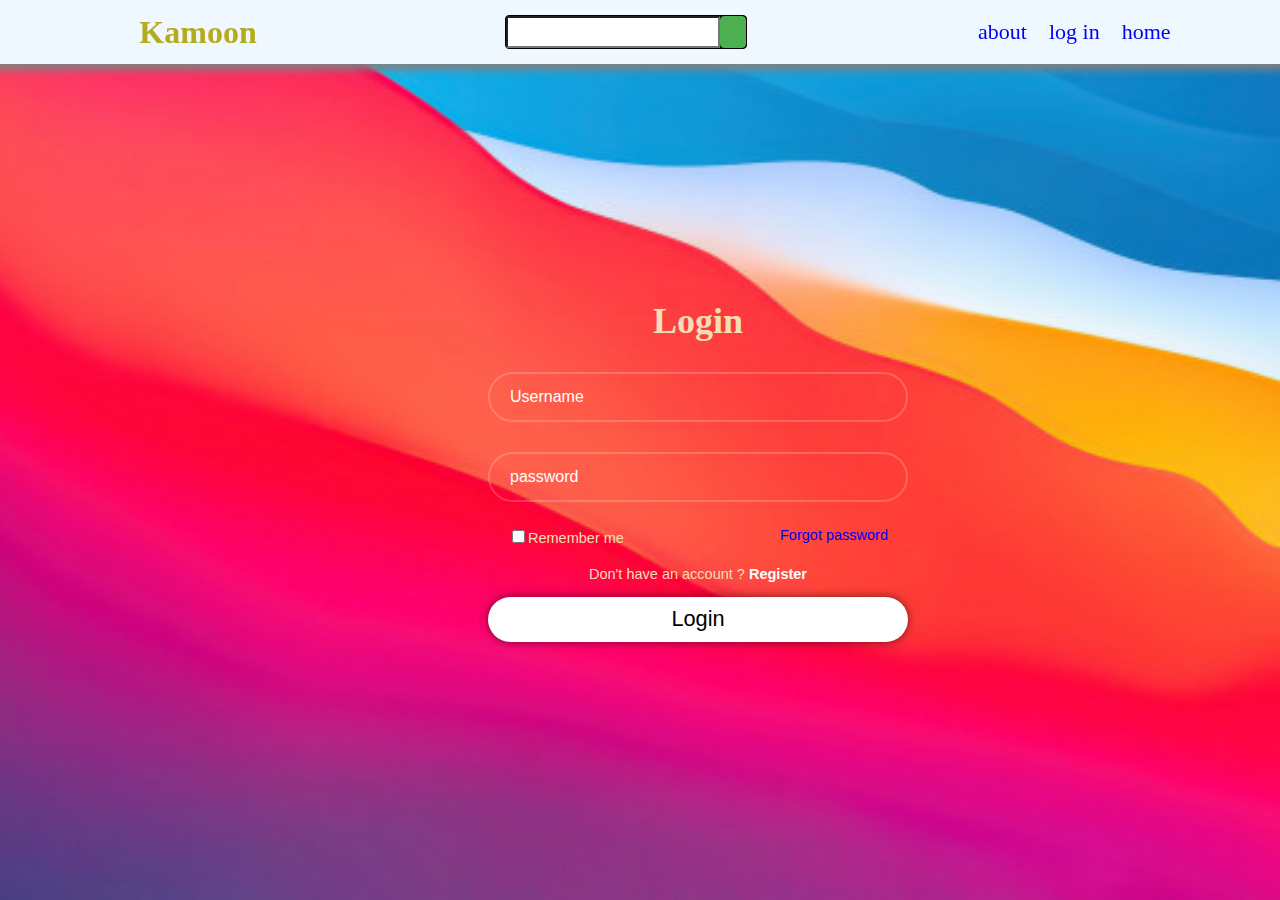
<file: kamoon/login.html>
<html lang="en">
   <head>
      <link rel="stylesheet" href="style.css">
      <link rel="preconnect" href="https://fonts.googleapis.com">
     </head>
    <body id="login">
        <nav>   
            <figure class="logo">
             <h1 class="logo1">Kamoon</h1>
            </figure>
            <div class="search-bar">
                <input type="search" class="search">
                <button class="search-button"><i class="fa-solid fa-magnifying-glass"></i></button>
            </div>
            <div>
            <ul class="nav-links">
                <li class="nav-link"><a href="./about.html"> about</a></li>
                <li class="nav-link"><a href="login.html"> log in</a></li>
               
                <li class="nav-link"><a href="./inedx.html"> home</a></li>
            </ul>
            </div>
           </nav>
      <div class="wrapper">
<form action="" >
  <h1>Login</h1>
  <div class="input-box"> 
<input type="text" placeholder="Username"
required>
   </div>    
  <div class="input-box">
    <input type="password" 
    placeholder="password" required>
 </div>

 <div class="remember-forgot">
  <label><input type="checkbox">Remember me</label>
<a href="#"style=>Forgot password</a>

</div> 
<div class="register-link">
<p> Don't have an account ?
<a href="#">Register</a></p> 
<button type="submit"class="btn">Login</button>

</div>
</form>
       </div>
</body>      
   </html>
</file>
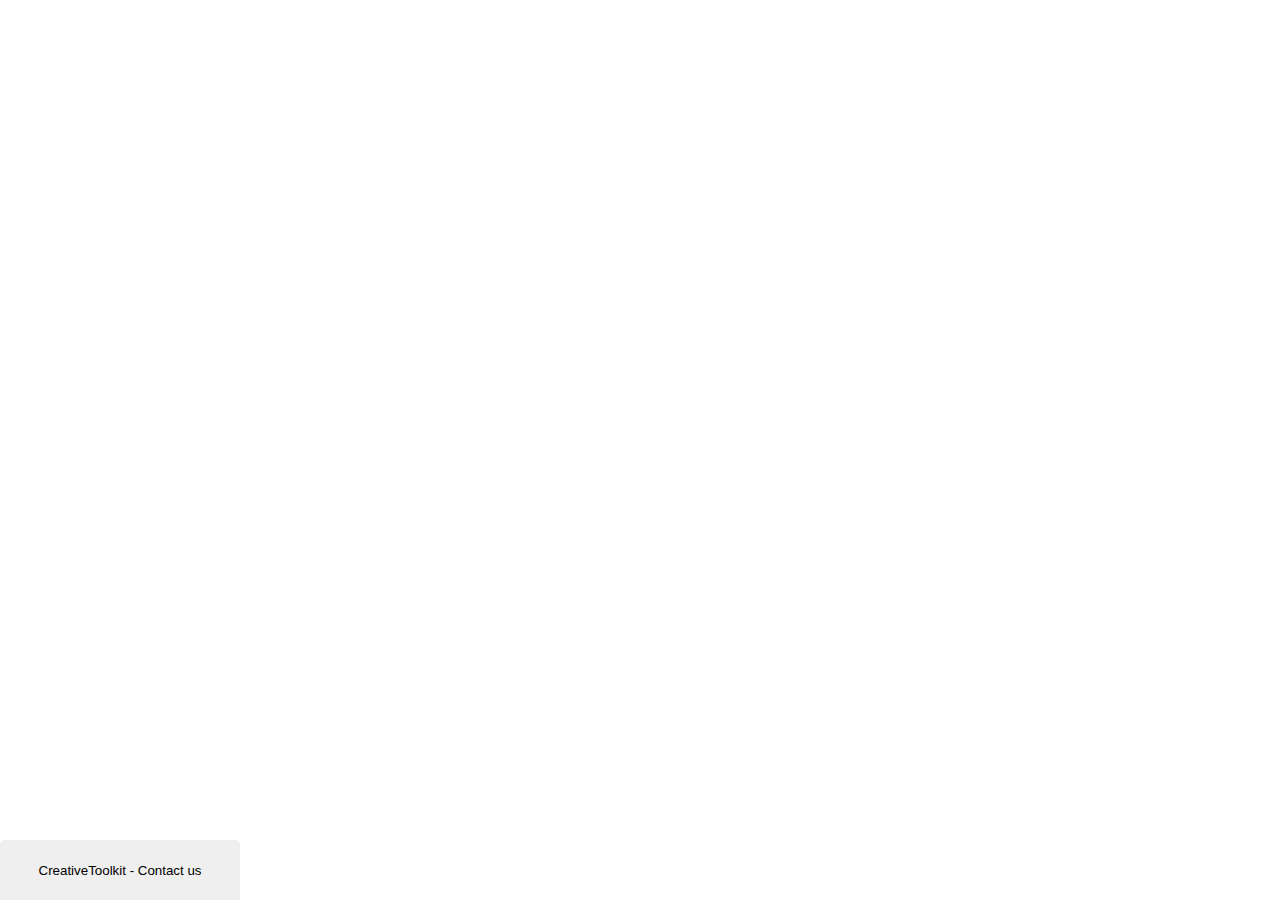
<file: kamoon/assets/bc_files/saved_resource.html>
<!-- saved from url=(0011)about:blank -->
<html lang="en"><head><meta http-equiv="Content-Type" content="text/html; charset=UTF-8"><meta content="text/html; charset=utf-8"><meta name="viewport" content="width=device-width, initial-scale=1, maximum-scale=1, user-scalable=no"><link href="https://fonts.googleapis.com/css?family=Lato:100,100i,300,300i,400,400i,700,700i,900,900i&amp;subset=latin-ext"><link href="https://embed.tawk.to/_s/v4/app/65839862293/css/min-widget.css" rel="stylesheet"><style type="text/css" class="tawk-global-variables">:root {
					--tawk-header-background-color: #ed206f !important;
					--tawk-header-background-color-alpha: #ed206f50 !important;
					--tawk-header-text-color: #ffffff !important;
					--tawk-header-override-padding-top: 1rem !important;
					--tawk-footer-override-padding-bottom: 0 !important;
				}.tawk-visitor-chat-bubble {
				background :  #e5e5e5 !important;
				color :  #151616 !important;
			}.tawk-agent-chat-bubble {
				background :  #ed206f !important;
				color :  #ffffff !important;
			}.tawk-agent-chat-bubble-dots {
				background :  #ed206f !important;
			}</style></head><body class="font-lato"><div style="width: 100%; height: 100%;"><div class="tawk-min-container" style=""><!----><button type="button" class="tawk-custom-color tawk-custom-border-color tawk-button" tabindex="0" style="border-radius: 5px 5px 0px 0px; width: 240px; height: 60px; padding: 0px 15px; bottom: 0px; left: 0px; position: absolute; z-index: 1000; border: 0px;"><div><div class="tawk-text-left tawk-flex tawk-flex-middle"><div class="tawk-text-truncate" style="width: 100%; flex: 0 0 auto;"> CreativeToolkit - Contact us </div><div class="tawk-flex tawk-flex-middle" style="width: 100%; display: none;"><!----><div class="tawk-margin-xsmall-left" style="overflow: hidden; width: 100%;"><!----><!----></div></div></div></div></button></div></div></body></html>
</file>
<file: kamoon/style.css>
#login {
    margin: 0;
padding: 0;
box-sizing: border-box;
}
 a{
    text-decoration: none;
 }
#home{
font-family: system-ui, -apple-system, BlinkMacSystemFont, 'Segoe UI', Roboto, Oxygen, Ubuntu, Cantarell, 'Open Sans', 'Helvetica Neue', sans-serif;
letter-spacing: 2px;
background-color: aliceblue;
padding: 100px,0,0,100px;
margin: 0;
margin-right: 0;
}
html {
	scroll-behavior: smooth;
}
button:active{
    opacity: 50%;
}
.container{
display: flex;
flex-direction: column;
}
h1{
    margin: 0;
}
a{
    text-decoration: none;
}
a:hover{
    text-decoration: underline;
}
li{
    display: block;
}
.yellow{
    color: rgb(203, 154, 28);
    margin-right: 50px;
}
ul{
padding: 0;
display: block;
}
.kamoon{
    color: rgb(203, 154, 28);
}
/*
Starter
*/
#starter{
    text-align: center;
    position: fixed;
    left: 0;
    top: 0;
    z-index: 1000;
    height: 100%;
    width: 100%;
    display: flex;
    flex-direction: column;
    align-items: center;
    font-size: 50px;
    background-color: aliceblue;
    animation-name: shrink;
    animation-duration: 2s;
    animation-delay: 2.7s;
    transition: all ease-out;
}
.starter-container{
    position: absolute;
left: 50%;
top: 40%;
transform: translate(-50%,-50%);
}
@keyframes shrink {
    0%{
        height: 100%;width: 100%;opacity: 100%;
    }
    50%{
        width: 2px;height: 100%;
    }
    100%{
        height: 2px; width: 2px;opacity: 0%;
    }
    
}
.sec{display: flex;
    justify-content: space-between;
    flex-direction: row-reverse;

}
.shape {
    position: fixed;
    animation-name: down;
    animation-duration: 2s; 
    top: -22px;
    transition: 2s;
}
@keyframes down {
    0% {
        top:-22px;
      }
      50%{
        top: 500px;
      }
      100% {
        top:1000px;
      }
}
.shape--0{
    width: 12px;
    height: 12px;
    left: 5vw;
    animation-delay: 0.2s;
}
.shape--1{
    width: 12px;
    height: 12px;
    left: 50vw;
    animation-delay: 0.3s;
}
.shape--2{
    width: 12px;
    height: 12px;
    left: 80vw;
    animation-delay: 0.4s;
}
.shape--3{
    width: 12px;
    height: 12px;
    left: 5vw;
    animation-delay: 0.5s;
}
.shape--4{
    width: 12px;
    height: 12px;
    left: 50vw;
    animation-delay: 0.6s ;
}
.shape--5{
    width: 12px;
    height: 12px;
    left: 80vw;
    animation-delay: 0.7s;
}
.shape--6{
    width: 12px;
    height: 12px;
    left: 5vw;
}
.shape--7{
    width: 12px;
    height: 12px;

    left: 50vw;
}
.shape--8{
    width: 12px;
    height: 12px;
    left: 80vw;
}
/*
Nav
*/
.search-bar{
background-color: black;
border: 1px solid black;
border-radius: 4px;
width: 240px;
height: 32px;
display: flex;
}
.search{
    display: flex;
    margin: none;
    background-color: #fff;
    width: 1200px;
}
.search-button{
    padding: 8px 12px;
    background-color: #4CAF50;
    color: #fff;
    border: 1px solid #4CAF50;
    border-radius: 4px;
    cursor: pointer;
    outline: none;
    margin: none;
}
nav{
    position: fixed;
    top: 0;
    display: flex;
    height: 64px;
    align-items: center;
    padding-right: 10px;
    width: 100%;
    justify-content: space-around;
    margin: 0;
    overflow: hidden;
    box-shadow: 0px 6px 8px gray;
    background-color: aliceblue;
    z-index: 101;
}
.logo1{
    color: #b4ac1e;
}
.nav-links{
    position: relative;
display: flex;
justify-content: space-between;
font-size: 22px;
text-decoration: none;
}

.nav-link{
    text-decoration: none;
    margin-left: 22px;
   
}
/*
Landing
*/
.des-container{
    display: block;
    z-index: 100;
    padding-left: 22px;;
}
.row{
    position: relative;
    top: 16%;
    left: 0%;
    width: 100%;
    height: 100%;
    display: flex;
    justify-content: space-around;
}
.slide-show{
    width:40% ;
    height: 80%;
    background-image: url(./assets/jarash1.jpg);
    background-repeat: no-repeat;
    background-size: cover;
    border-radius: 20px;
    filter: brightness(80%);
    animation-name: slide;
    animation-duration: 10s;
    animation-iteration-count: infinite;
}
@keyframes slide {
    0%{
        background-image: url(./assets/jarash1.jpg);
    }
    25%{
        background-image: url(./assets/abdoon1.webp);
    }
    50%{
        background-image: url(./assets/abdoon2.webp);
    }
    75%{
        background-image: url(./assets/sahab.jpeg);
    }
    0%{
        background-image: url(./assets/jarash1.jpg);
    }

}
.des-p{
    color: olive;
    z-index: 100;
    margin: 0;
    font-size: 20px;
    line-height: 32px;
    font-weight: bold;
}
#landing{
  height: 580px;
  width: 100%;
  background-attachment: fixed;
  background-position: center;
  background-size: cover;
  background-image: url(./assets/lands.webp);
}
.slide-show-h{
    background-color: #16221e;
    position: relative;
    padding: 0%;
    margin: 0;
    top: 0%;
    height: 62px;
    padding-top: 20px;
    text-align: center;
    opacity: 90%;
    color: #fff;
    border-radius: 20px;
}

.des-container{
    position: relative;
    top: 8%;
}
.des-links{
    display: flex;
    position: relative;
    left: 54px;
}
.des-link{
    background-color: #b4ac1e;
    border-radius: 50%;
    width: 40px;
    height: 32px;
    padding-top: 8px;
    text-align: center;
    margin-right: 16px;
}
.des-link:hover{
    opacity: 80%;
}
.des-link:active{
    opacity: 60%;
}
.landing-head{
    position: relative;
    left: 42px;
font-size: 64px;
color: #b4ac1e;
width: 750px;
z-index: 80;
line-height: 120px;
}
.center{
    position: absolute;
left: 50%;
top: 55%;
transform: translate(-50%,-50%);

}
/*
lands
*/
#lands{
    display: block;
    border-right: 42px ;
    border-color:  rgb(30, 10, 146); ;
}
.card{
    border: 2px solid black;
    height: 400px;
    width: 300px;
    background-color: #11543e;
    border-radius: 12px;
    display: flex;
    flex-direction: column;
    align-items: center;
    box-shadow: 12px 8px 8px gray;

}
.cards-container{
display: flex;
flex-wrap: wrap;
align-items: center;
justify-content: center;


}
.card:hover{
    height: 412px;
    width: 312px;
}
.card-img-wrapper{
    height: 45%;
    width: 90%;
    border-radius: 10px;
}
.card-img{
    width: 100%;
    height: 100%;
    border-radius: 12px;
}
.card-list{
    width: 100%;
    color: #fff;
}
.lands-nav{
    background-color: rgb(30, 10, 146);
    width: 100%;
    height: 64px;
    display: flex;
    justify-content: center;
    align-items: center;
    border-radius: 4px;
}
.lands-head{
    text-align: center;
    color: rgb(146, 147, 208);
}
.card{
margin: 12px;
padding-top: 12px;
}
.lands-select{
position: relative;
left: 10%;
background-color: goldenrod;
height: 22px;
width: 22px;
border-radius: 4px;
z-index: 99;
}
.table1{
    margin-top: 40px;
    border: 12px solid blue;
    display: block;
    width: 500px;
    margin-bottom: 40px;
    background-color: white;
}
.table-container{
    display: flex;
    justify-content: center;
    background-image: url(./assets/landing-back.webp);
    background-repeat: no-repeat;
    background-attachment: fixed;
    background-position: center;
    background-size: cover;
}
th{
    width: 500px;
    height: 40px;
}
td{
    height: 40px;
}
thead{
    border: 2px solid blue;
}
#table{
    display: block;
    padding: 42px;
  
}
/*
Footer
*/

footer{
    background-color: rgba(36, 27, 27, 0.93);
    display: flex;
    flex-direction: column;
    align-items: center;
}
.footer-logo{
    text-align: center;
    align-items: center;
}
#copyright{
    font-size: smaller;
    text-align: center;
    color: #fff;
}
.footer-list{
    color: #fff;
    width: 444px;
    display: flex;
    align-items: center;
    text-align: center;
    justify-content: space-between;
}
.white{
    color: white;
}
.footer-link{
    margin-left: 30px;
    width: 42px;
}
.shapey {
    position: absolute;
    transform: translate();
}
.shapey--0{
    width: 12px;
    height: 12px;
    top: 15vh;
    left: 5vw;
}
.shapey--1{
    width: 12px;
    height: 12px;
    top: 15vh;
    left: 50vw;
}
.shapey--2{
    width: 12px;
    height: 12px;
    top: 15vh;
    left: 80vw;
}
.shapey--3{
    width: 12px;
    height: 12px;
    top: 50vh;
    left: 5vw;
}
.shapey--4{
    width: 12px;
    height: 12px;
    top: 50vh;
    left: 50vw;
}
.shapey--5{
    width: 12px;
    height: 12px;
    top: 50vh;
    left: 80vw;
}
.shapey--6{
    width: 12px;
    height: 12px;
    top: 90vh;
    left: 5vw;
}
.shapey--7{
    width: 12px;
    height: 12px;
    top: 80vh;
    left: 50vw;
}
.shapey--8{
    width: 12px;
    height: 12px;
    top: 80vh;
    left: 80vw;
}





#about-landing{
    display: flex;
    flex-direction: column;
    position: relative;
    padding-top: 82px;
    height: 750px;
}
.center-text{
    text-align: center;
    padding-top: 10px;
    margin-right: 5px;
}



/*

login

*/


#login{

display: flex;
justify-content: center;
align-items: center;
min-height:100vh ;
background: url("./assets/pic.jpg")  ;
background-size: cover;
background-position: center;
}
.wrapper{
    width:420px;
background:transparent;
color: wheat;
padding: 30px 40px;
position: absolute;
left: 35%;
top: 30%;
}
.wrapper h1{

font-size: 36px;
text-align: center;
}

.wrapper .input-box{
position: relative;
width: 100%;
height: 50px;
margin: 30px 0;
}

.input-box input{
    width: 100%;
   height: 100%;
background: transparent;
border: none;
outline: none;
border: 2px solid rgba(255,255,255, .2);
border-radius: 40px;
font-size: 16px;
color: #fff;
padding: 20px 45px 20px 20px;
}
 .input-box input::placeholder{

    color:#fff;
 }
 .input-box i{
position: absolute;
right: 20px;
top: 50%;
transform: transformY(-50%);
 font-size: 20px;

}

.wrapper .remember-forgot{
    display: flex;
    justify-content: space-between;
font-size: 14.5px;
margin: -5px 20 10px;
font-family: Arial, sans-serif;

}

.remember-forgot label input{
  accent-color:#fff ;
  text-decoration: none;
}
.remember-forgot a:hover{
text-decoration: underline;
}

.wrapper .btn{
width: 100%;
height: 45px;
background: #fff;
border: none;
outline: none;
border-radius: 40px;
box-shadow: 0 0 10px rgba(0, 0, 0, 0.534);
cursor: pointer;
font-size: 16px;
color: #000000;
font-size: 150%;
}

.wrapper .register-link{
 font-size: 14.5px;
 text-align: center;
margin:20px 0 15px;
font-family: Arial, sans-serif;

}
.register-link p a{
color: #fff;
text-decoration: none;
font-weight: 600;
 }
.register-link p a:hover{

text-decoration: underline;

}

.dark-theme  section{
    background-color: #16221e;
}
.dark-theme nav{
    background-color: #16221e;
}
.dark-theme footer{
    background-color: gray;
}
</file>
